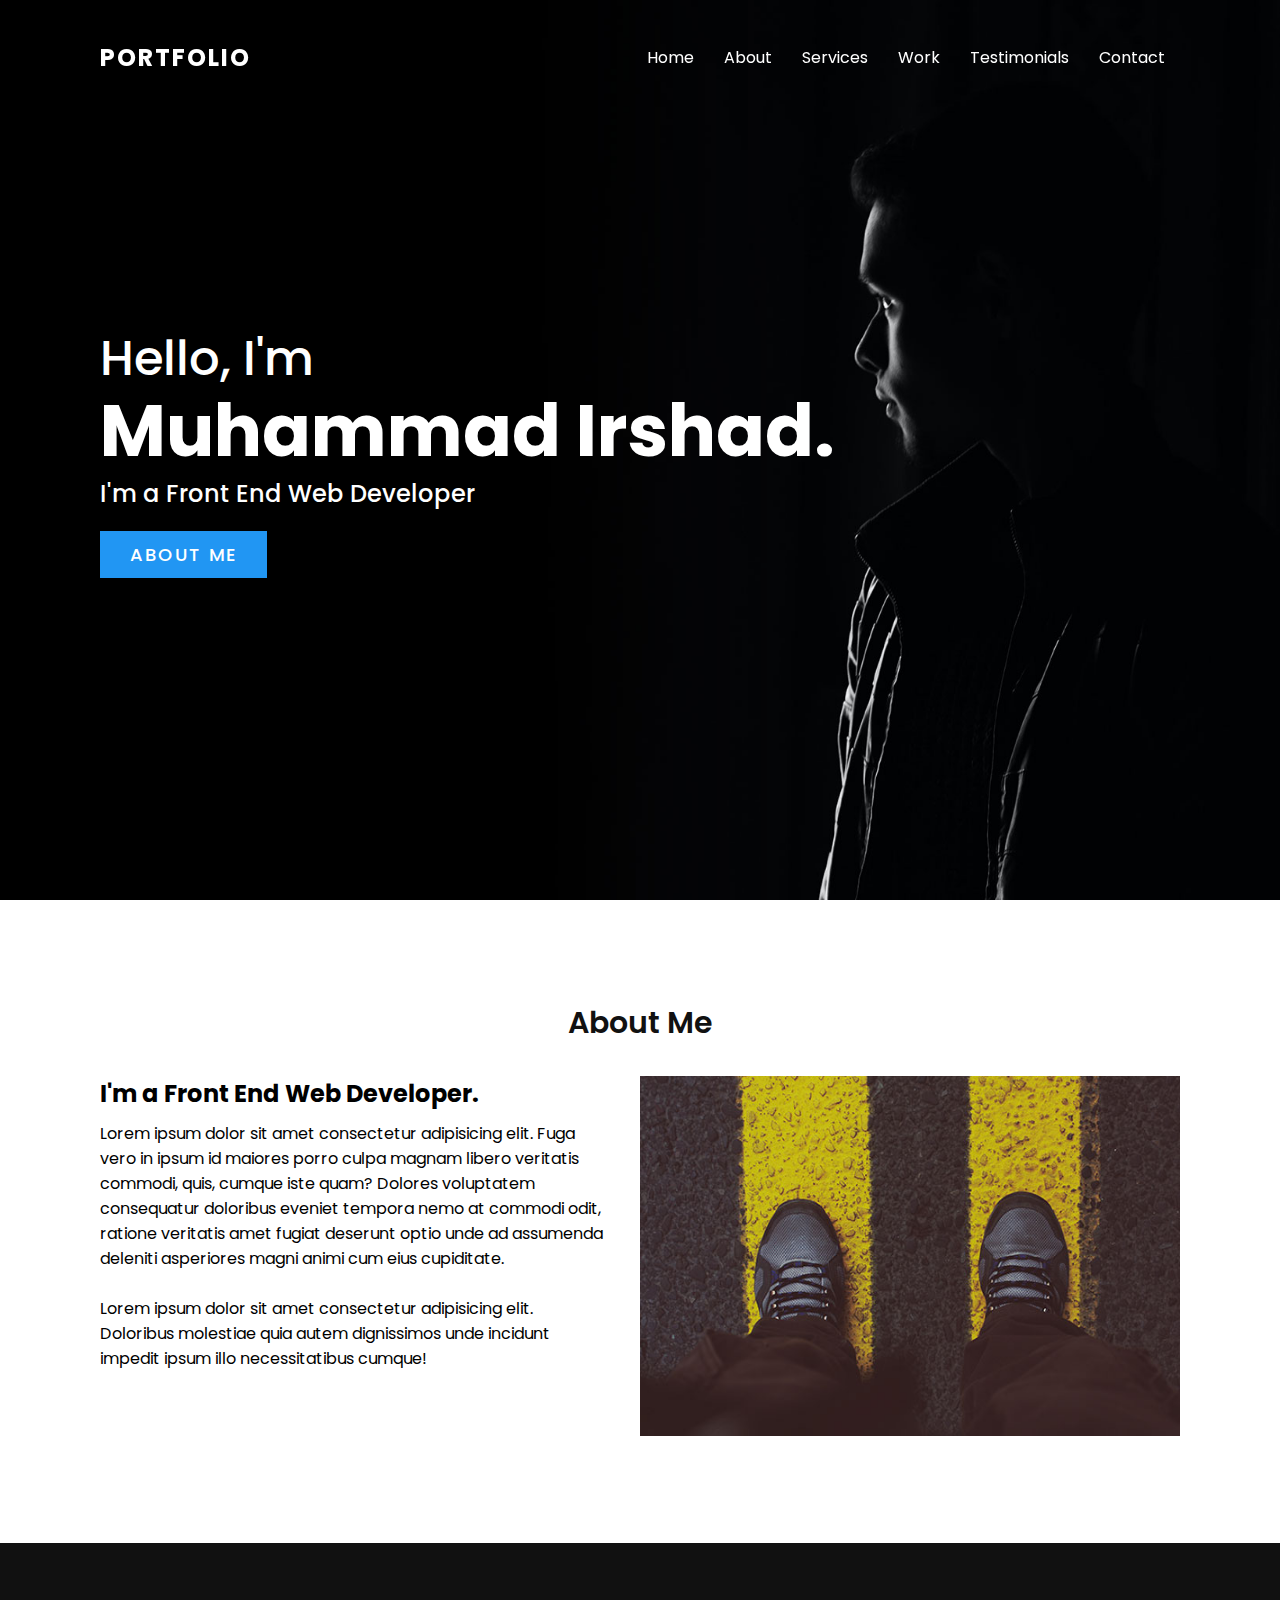
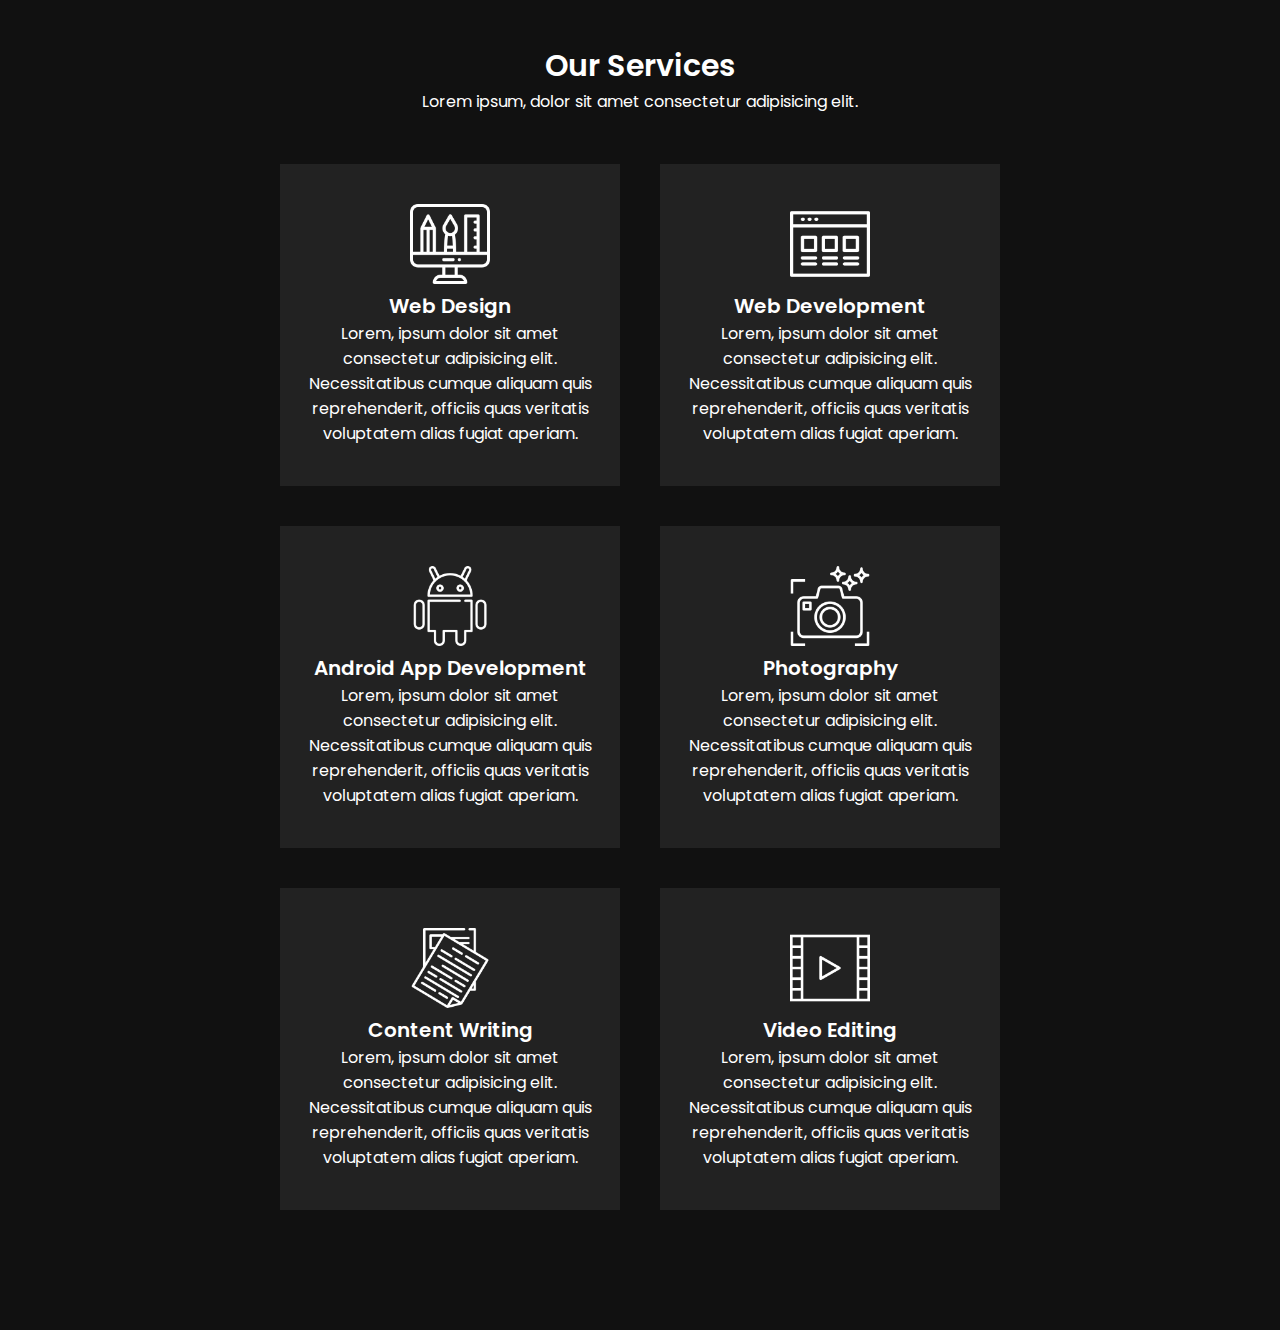
<file: webflow-portfolio/index.html>
<!DOCTYPE html>
<html lang="en">

<head>
    <meta charset="UTF-8">
    <meta http-equiv="X-UA-Compatible" content="IE=edge">
    <meta name="viewport" content="width=device-width, initial-scale=1.0">
    <link rel="stylesheet" href="style.css">
    <title>Responsive Portfolio Site</title>
</head>

<body>
    <header>
        <a href="#" class="logo">Portfolio</a>
        <div class="toggle"></div>
        <ul>
            <li><a href="#">Home</a></li>
            <li><a href="#">About</a></li>
            <li><a href="#">Services</a></li>
            <li><a href="#">Work</a></li>
            <li><a href="#">Testimonials</a></li>
            <li><a href="#">Contact</a></li>

        </ul>
    </header>

    <section class="banner">
        <div class="textBx">
            <h2>Hello, I'm <br><span>Muhammad Irshad.</span></h2>
            <h3>I'm a Front End Web Developer</h3>
            <a href="#" class="btn">About Me</a>
        </div>
    </section>

    <section class="about">
        <div class="heading">
            <h2>About Me</h2>
        </div>
        <div class="content">
            <div class="contentBx w50">
                <h3>I'm a Front End Web Developer.</h3>
                <p>Lorem ipsum dolor sit amet consectetur adipisicing elit. Fuga vero in ipsum id maiores porro culpa
                    magnam libero veritatis commodi, quis, cumque iste quam? Dolores voluptatem consequatur doloribus
                    eveniet tempora nemo at commodi odit, ratione veritatis amet fugiat deserunt optio unde ad assumenda
                    deleniti asperiores magni animi cum eius cupiditate. <br><br>Lorem ipsum dolor sit amet consectetur
                    adipisicing elit. Doloribus molestiae quia autem dignissimos unde incidunt impedit ipsum illo
                    necessitatibus cumque!</p>
            </div>
            <div class="w50">
                <img src="images-20220907T093524Z-001/images/img1.jpg" class="img" alt="">
            </div>
        </div>
    </section>

    <section class="services">
        <div class="heading white">
            <h2>Our Services</h2>
            <p>Lorem ipsum, dolor sit amet consectetur adipisicing elit.</p>
        </div>
        <div class="content">
            <div class="servicesBx">
                <img src="images-20220907T093524Z-001/images/icon1.png" alt="">
                <h2>Web Design</h2>
                <p>Lorem, ipsum dolor sit amet consectetur adipisicing elit. Necessitatibus cumque aliquam quis
                    reprehenderit, officiis quas veritatis voluptatem alias fugiat aperiam.</p>
            </div>
            <div class="servicesBx">
                <img src="images-20220907T093524Z-001/images/icon2.png" alt="">
                <h2>Web Development</h2>
                <p>Lorem, ipsum dolor sit amet consectetur adipisicing elit. Necessitatibus cumque aliquam quis
                    reprehenderit, officiis quas veritatis voluptatem alias fugiat aperiam.</p>
            </div>
            <div class="servicesBx">
                <img src="images-20220907T093524Z-001/images/icon3.png" alt="">
                <h2>Android App Development</h2>
                <p>Lorem, ipsum dolor sit amet consectetur adipisicing elit. Necessitatibus cumque aliquam quis
                    reprehenderit, officiis quas veritatis voluptatem alias fugiat aperiam.</p>
            </div>
            <div class="servicesBx">
                <img src="images-20220907T093524Z-001/images/icon4.png" alt="">
                <h2>Photography</h2>
                <p>Lorem, ipsum dolor sit amet consectetur adipisicing elit. Necessitatibus cumque aliquam quis
                    reprehenderit, officiis quas veritatis voluptatem alias fugiat aperiam.</p>
            </div>
            <div class="servicesBx">
                <img src="images-20220907T093524Z-001/images/icon5.png" alt="">
                <h2>Content Writing</h2>
                <p>Lorem, ipsum dolor sit amet consectetur adipisicing elit. Necessitatibus cumque aliquam quis
                    reprehenderit, officiis quas veritatis voluptatem alias fugiat aperiam.</p>
            </div>
            <div class="servicesBx">
                <img src="images-20220907T093524Z-001/images/icon6.png" alt="">
                <h2>Video Editing</h2>
                <p>Lorem, ipsum dolor sit amet consectetur adipisicing elit. Necessitatibus cumque aliquam quis
                    reprehenderit, officiis quas veritatis voluptatem alias fugiat aperiam.</p>
            </div>
        </div>
    </section>

    <script type="text/javascript">
        window.addEventListener('scroll', function () {
            var header = document.querySelector('header');
            header.classList.toggle('sticky', window.scrollY > 0);
        });
    </script>
</body>

</html>
</file>
<file: webflow-portfolio/style.css>
@import url('https://fonts.googleapis.com/css2?family=Poppins:wght@200;300;400;500;600;700;800;900&display=swap');

* {
    margin: 0;
    padding: 0;
    box-sizing: border-box;
    font-family: 'Poppins', sans-serif;
}

section {
    padding: 100px;
}

.banner {
    position: relative;
    min-height: 100vh;
    background: url(images-20220907T093524Z-001/images/banner.jpg);
    background-size: cover;
    background-position: right;
    display: flex;
    justify-content: space-between;
    align-items: center;
}

.banner h2 {
    font-size: 3em;
    color: #fff;
    font-weight: 500;
    line-height: 1.5em;
}

.banner h2 span {
    font-size: 1.5em;
    font-weight: 700;
}

.banner h3 {
    font-size: 1.5em;
    color: #fff;
    font-weight: 500;
}

.btn {
    position: relative;
    background: #2196f3;
    display: inline-block;
    color: #fff;
    margin-top: 20px;
    padding: 10px 30px;
    font-size: 18px;
    text-transform: uppercase;
    text-decoration: none;
    letter-spacing: 2px;
    font-weight: 500;
}

header {
    position: fixed;
    top: 0;
    left: 0;
    width: 100%;
    padding: 40px 100px;
    z-index: 1000;
    display: flex;
    justify-content: space-between;
    align-items: center;
    transition: 0.5s;
}

header.sticky {
    background: #fff;
    padding: 20px 100px;
    box-shadow: 0 5px 20px rgba(0, 0, 0, 0.1);
}

header .logo {
    color: #fff;
    font-size: 24px;
    text-transform: uppercase;
    text-decoration: none;
    font-weight: 700;
    letter-spacing: 2px;
}

header.sticky .logo {
    color: #111;
}

header ul {
    position: relative;
    display: flex;
}

header ul li {
    position: relative;
    list-style: none;
}

header ul li a {
    position: relative;
    display: inline-block;
    margin: 0 15px;
    color: #fff;
    text-decoration: none;
}

header.sticky ul li a {
    color: #111;
}

.heading {
    width: 100%;
    text-align: center;
    margin-bottom: 30px;
    color: #111;
}

.heading h2 {
    font-weight: 600;
    font-size: 30px;
}

.content {
    display: flex;
    justify-content: space-between;
}

.contentBx {
    padding-right: 30px;
}

.contentBx h3 {
    font-size: 24px;
    margin-bottom: 10px;
}

.w50 {
    min-width: 50%;
}

.img {
    max-width: 100%;
}

.services {
    background: #111;
}

.heading.white {
    color: white;
}

.services .content {
    display: flex;
    justify-content: center;
    flex-wrap: wrap;
    flex-direction: row;
}

.services .content .servicesBx {
    padding: 40px 20px;
    background: #222;
    color: #fff;
    max-width: 340px;
    margin: 20px;
    text-align: center;
    transition: 0.5s;
}

.services .content .servicesBx:hover {
    background: #2196f3;
}

.services .content .servicesBx img {
    max-width: 80px;
    filter: invert(1);
}

.services .content .servicesBx h2 {
    font-size: 20px;
    font-weight: 600;
}
</file>
